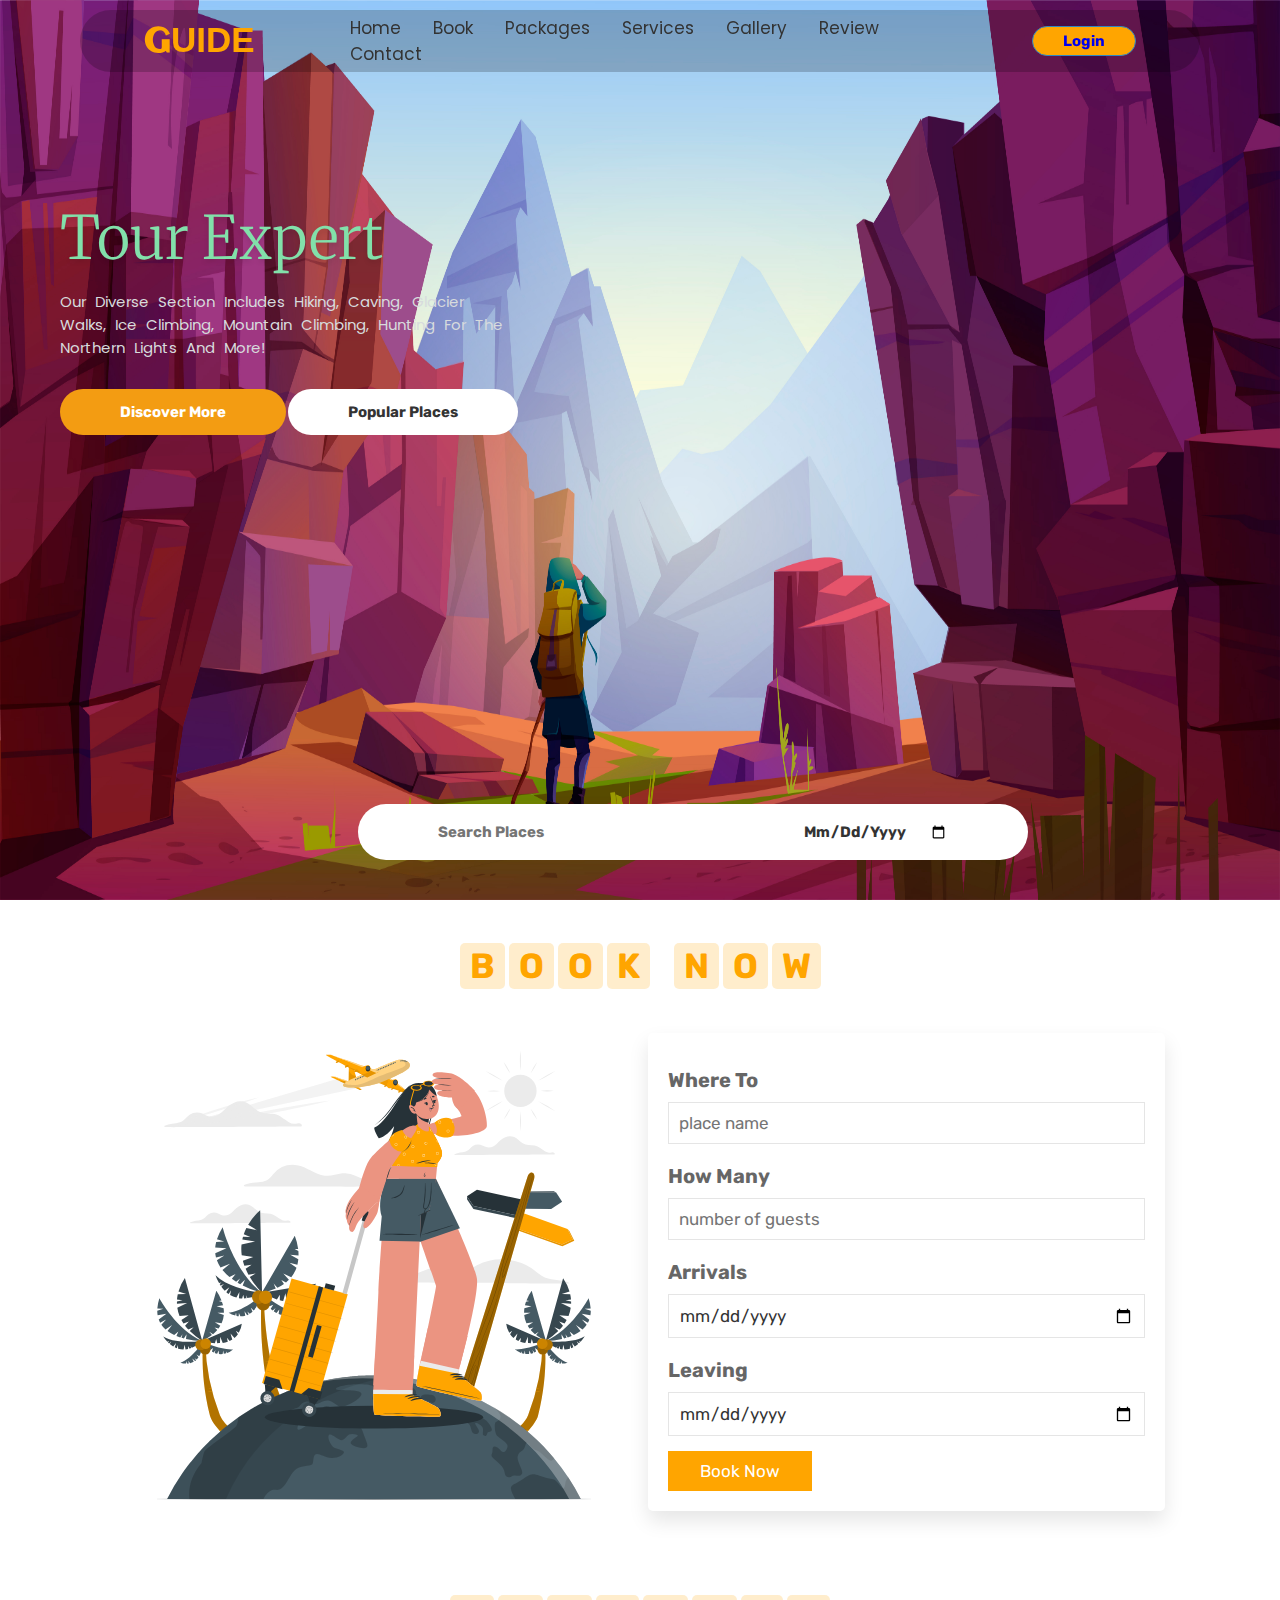
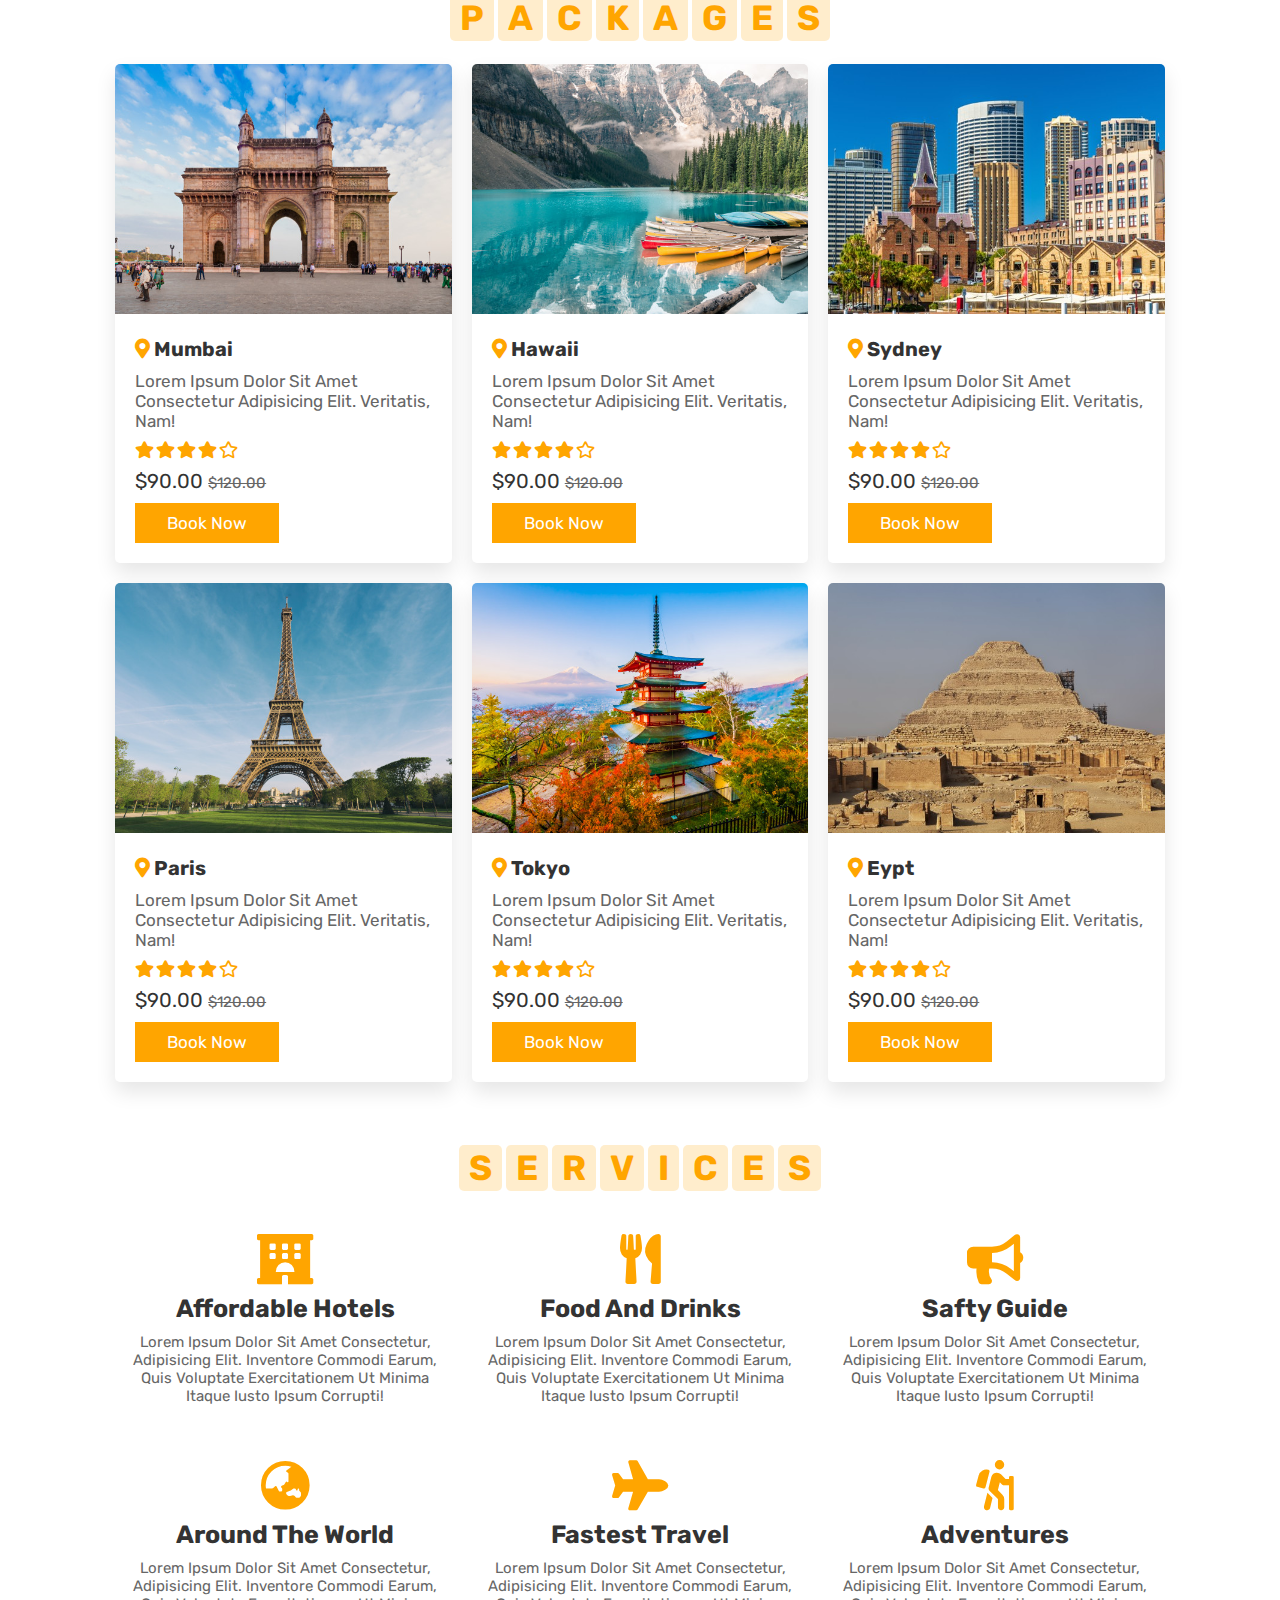
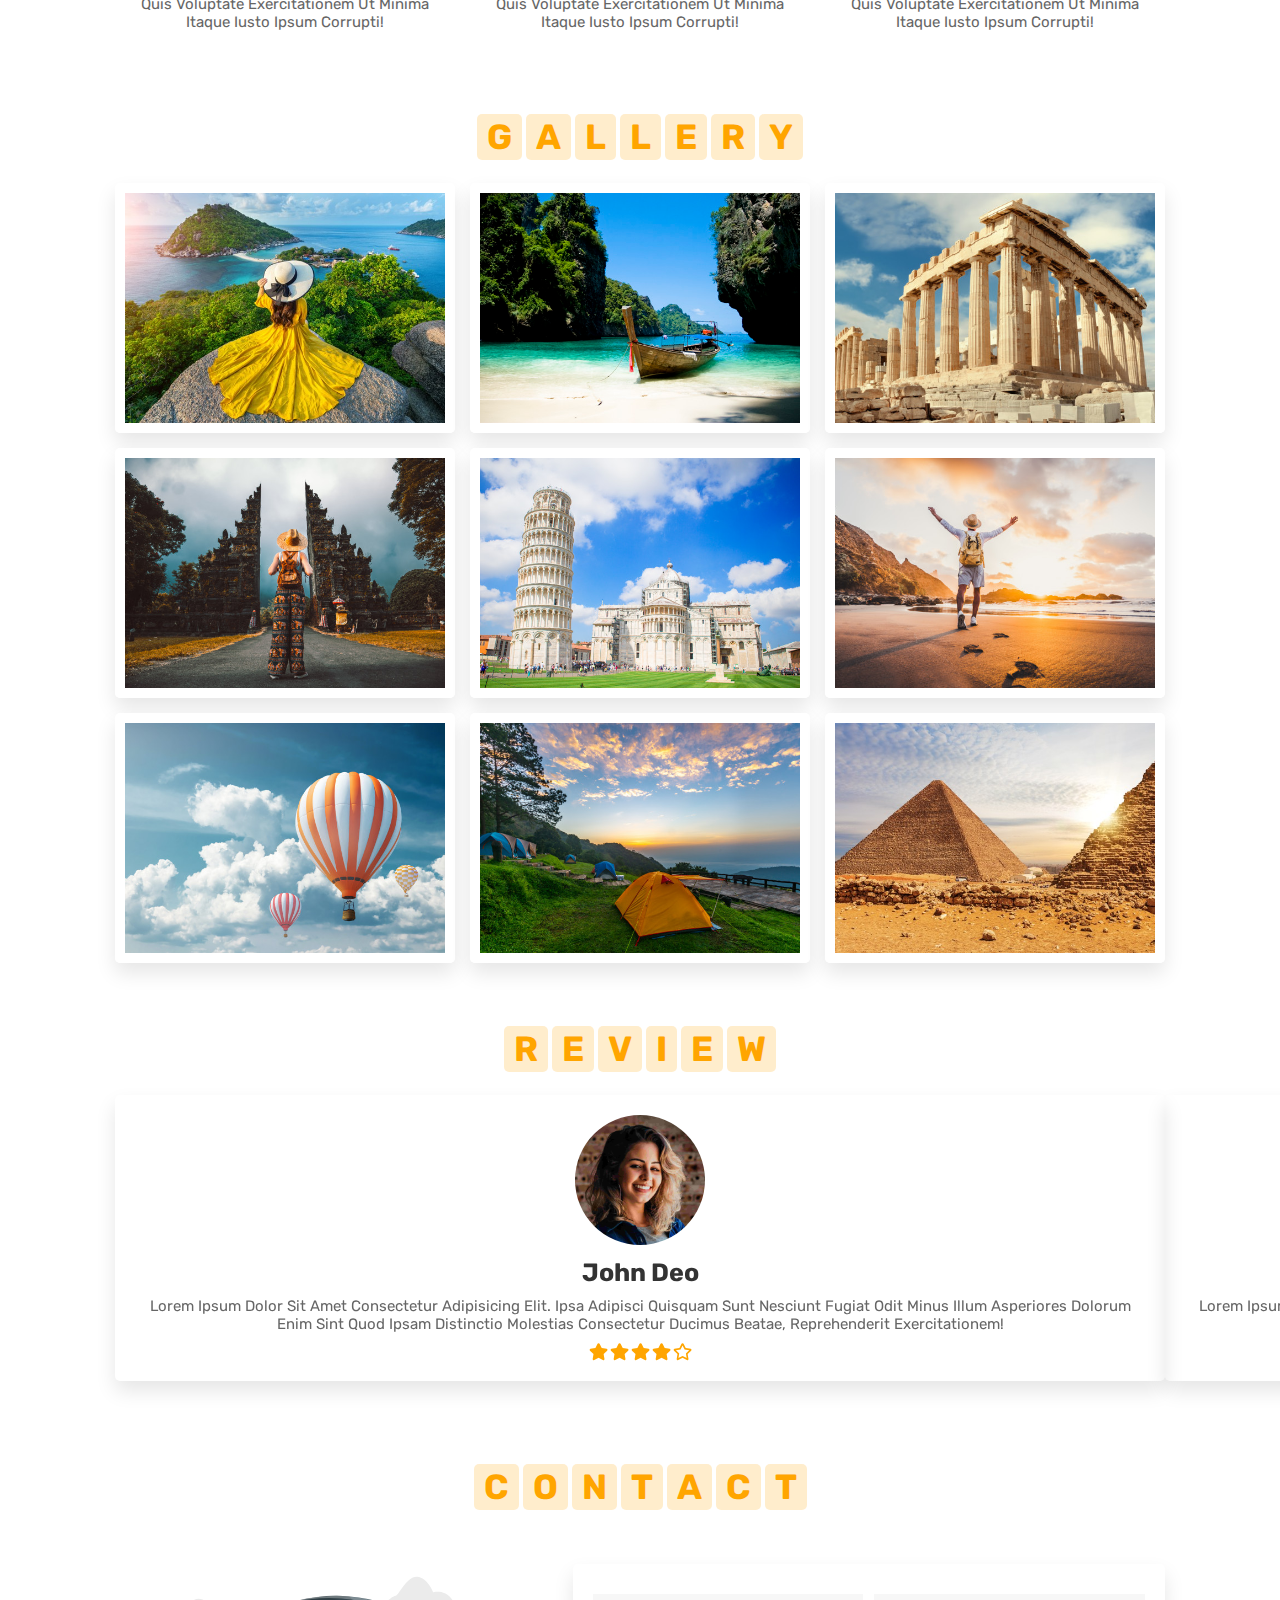
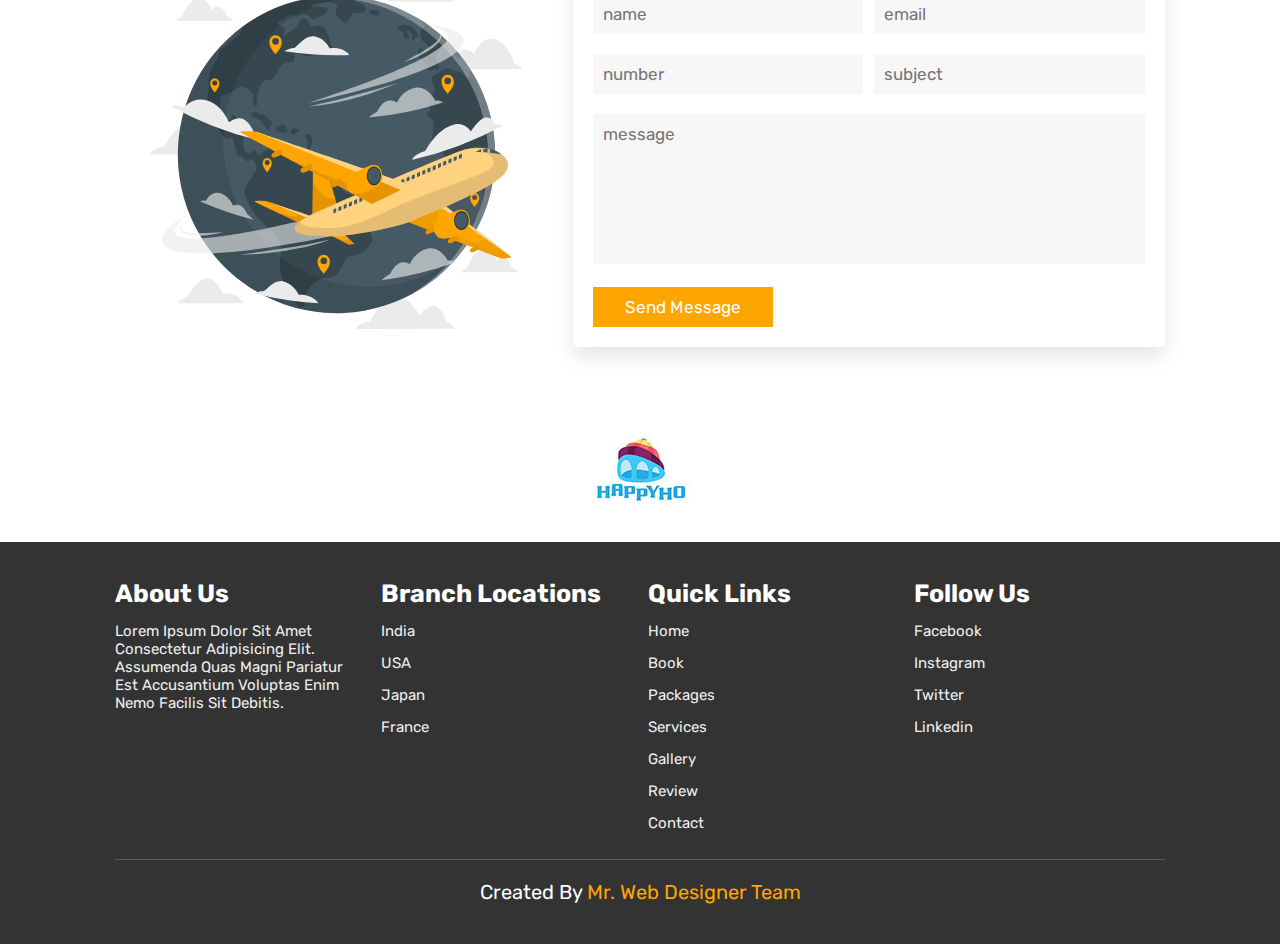
<file: index.html>
<!DOCTYPE html>
<html lang="en">
<head>
    <meta charset="UTF-8">
    <meta name="viewport" content="width=device-width, initial-scale=1.0">
    <title>Guide</title>

    <link rel="stylesheet" href="https://unpkg.com/swiper/swiper-bundle.min.css" >

    <!-- font awesome cdn link  -->
    <link rel="stylesheet" href="https://cdnjs.cloudflare.com/ajax/libs/font-awesome/5.15.3/css/all.min.css">

    <!-- custom css file link  -->
    <link rel="stylesheet" href="stylee.css">

</head>
<body>
    
<!-- header section starts  -->

<header>

    <div id="menu-bar" class="fas fa-bars"></div>

    <a href="#" class="logo"><span>G</span>uide</a>

    <nav class="navbar">
        <a href="#home">home</a>
        <a href="#book">book</a>
        <a href="#packages">packages</a>
        <a href="#services">services</a>
        <a href="#gallery">gallery</a>
        <a href="#review">review</a>
        <a href="#contact">contact</a>
    </nav>
    <div class="btnn">
        <a href="response.html">Login</a>
    </div>
  <!--    <div class="icons">
        <i class="fas fa-search" id="search-btn"></i>
        <i class="fa-solid fa-magnifying-glass-location"></i>
        <i class="fas fa-user" id="login-btn"></i>
    </div>  -->

   <!--  <form action="s.jsp" class="search-bar-container">

        <input type="search" id="search-bar" placeholder="search here...">
        <label for="search-bar" class="fas fa-search"></label>
    </form> -->

</header>

<!-- header section ends -->

<!-- login form container  -->

<!-- <div class="login-form-container">

    <i class="fas fa-times" id="form-close"></i>

    <form action="">
        <h3>login</h3>
        <input type="email" class="box" placeholder="enter your email">
        <input type="password" class="box" placeholder="enter your password">
        <input type="submit" value="login now" class="btn">
        <input type="checkbox" id="remember">
        <label for="remember">remember me</label>
        <p>forget password? <a href="#">click here</a></p>
        <p>don't have and account? <a href="#">register now</a></p>
    </form>

</div> -->

<!-- home section starts  -->

<section class="home" id="home">

<div class="imagg">

     <img src="images/home.jpg" height="100%" width="100%">
    
 <div class="contentt">
        <h3>Tour Expert</h3>
        <p>Our diverse section includes hiking, caving, glacier walks, ice climbing, mountain climbing, hunting for the Northern Lights and more!</p>
        <a href="#" class="btnnn">Discover more</a>
         <a href="#" class="btnnnn">Popular places</a>

    </div>
    <div class="search">
        <input type="text" class="btns" name="search" placeholder="Search places">
            <input type="date" class="btnss" placeholder="Choose date">
    </div>
</div>

</section>

<!-- home section ends -->

<!-- book section starts  -->

<section class="book" id="book">

    <h1 class="heading">
        <span>b</span>
        <span>o</span>
        <span>o</span>
        <span>k</span>
        <span class="space"></span>
        <span>n</span>
        <span>o</span>
        <span>w</span>
    </h1>

    <div class="row">

        <div class="image">
            <img src="images/book-img.svg" alt="">
        </div>

        <form action="">
            <div class="inputBox">
                <h3>where to</h3>
                <input type="text" placeholder="place name">
            </div>
            <div class="inputBox">
                <h3>how many</h3>
                <input type="number" placeholder="number of guests">
            </div>
            <div class="inputBox">
                <h3>arrivals</h3>
                <input type="date">
            </div>
            <div class="inputBox">
                <h3>leaving</h3>
                <input type="date">
            </div>
            <input type="submit" class="btn" value="book now">
        </form>

    </div>

</section>

<!-- book section ends -->

<!-- packages section starts  -->

<section class="packages" id="packages">

    <h1 class="heading">
        <span>p</span>
        <span>a</span>
        <span>c</span>
        <span>k</span>
        <span>a</span>
        <span>g</span>
        <span>e</span>
        <span>s</span>
    </h1>

    <div class="box-container">

        <div class="box">
            <img src="images/p-1.jpg" alt="">
            <div class="content">
                <h3> <i class="fas fa-map-marker-alt"></i> mumbai </h3>
                <p>Lorem ipsum dolor sit amet consectetur adipisicing elit. Veritatis, nam!</p>
                <div class="stars">
                    <i class="fas fa-star"></i>
                    <i class="fas fa-star"></i>
                    <i class="fas fa-star"></i>
                    <i class="fas fa-star"></i>
                    <i class="far fa-star"></i>
                </div>
                <div class="price"> $90.00 <span>$120.00</span> </div>
                <a href="#" class="btn">book now</a>
            </div>
        </div>

        <div class="box">
            <img src="images/p-2.jpg" alt="">
            <div class="content">
                <h3> <i class="fas fa-map-marker-alt"></i> hawaii </h3>
                <p>Lorem ipsum dolor sit amet consectetur adipisicing elit. Veritatis, nam!</p>
                <div class="stars">
                    <i class="fas fa-star"></i>
                    <i class="fas fa-star"></i>
                    <i class="fas fa-star"></i>
                    <i class="fas fa-star"></i>
                    <i class="far fa-star"></i>
                </div>
                <div class="price"> $90.00 <span>$120.00</span> </div>
                <a href="#" class="btn">book now</a>
            </div>
        </div>

        <div class="box">
            <img src="images/p-3.jpg" alt="">
            <div class="content">
                <h3> <i class="fas fa-map-marker-alt"></i> sydney </h3>
                <p>Lorem ipsum dolor sit amet consectetur adipisicing elit. Veritatis, nam!</p>
                <div class="stars">
                    <i class="fas fa-star"></i>
                    <i class="fas fa-star"></i>
                    <i class="fas fa-star"></i>
                    <i class="fas fa-star"></i>
                    <i class="far fa-star"></i>
                </div>
                <div class="price"> $90.00 <span>$120.00</span> </div>
                <a href="#" class="btn">book now</a>
            </div>
        </div>

        <div class="box">
            <img src="images/p-4.jpg" alt="">
            <div class="content">
                <h3> <i class="fas fa-map-marker-alt"></i> paris </h3>
                <p>Lorem ipsum dolor sit amet consectetur adipisicing elit. Veritatis, nam!</p>
                <div class="stars">
                    <i class="fas fa-star"></i>
                    <i class="fas fa-star"></i>
                    <i class="fas fa-star"></i>
                    <i class="fas fa-star"></i>
                    <i class="far fa-star"></i>
                </div>
                <div class="price"> $90.00 <span>$120.00</span> </div>
                <a href="#" class="btn">book now</a>
            </div>
        </div>

        <div class="box">
            <img src="images/p-5.jpg" alt="">
            <div class="content">
                <h3> <i class="fas fa-map-marker-alt"></i> tokyo </h3>
                <p>Lorem ipsum dolor sit amet consectetur adipisicing elit. Veritatis, nam!</p>
                <div class="stars">
                    <i class="fas fa-star"></i>
                    <i class="fas fa-star"></i>
                    <i class="fas fa-star"></i>
                    <i class="fas fa-star"></i>
                    <i class="far fa-star"></i>
                </div>
                <div class="price"> $90.00 <span>$120.00</span> </div>
                <a href="#" class="btn">book now</a>
            </div>
        </div>

        <div class="box">
            <img src="images/p-6.jpg" alt="">
            <div class="content">
                <h3> <i class="fas fa-map-marker-alt"></i> eypt </h3>
                <p>Lorem ipsum dolor sit amet consectetur adipisicing elit. Veritatis, nam!</p>
                <div class="stars">
                    <i class="fas fa-star"></i>
                    <i class="fas fa-star"></i>
                    <i class="fas fa-star"></i>
                    <i class="fas fa-star"></i>
                    <i class="far fa-star"></i>
                </div>
                <div class="price"> $90.00 <span>$120.00</span> </div>
                <a href="#" class="btn">book now</a>
            </div>
        </div>

    </div>

</section>

<!-- packages section ends -->

<!-- services section starts  -->

<section class="services" id="services">

    <h1 class="heading">
        <span>s</span>
        <span>e</span>
        <span>r</span>
        <span>v</span>
        <span>i</span>
        <span>c</span>
        <span>e</span>
        <span>s</span>
    </h1>

    <div class="box-container">

        <div class="box">
            <i class="fas fa-hotel"></i>
            <h3>affordable hotels</h3>
            <p>Lorem ipsum dolor sit amet consectetur, adipisicing elit. Inventore commodi earum, quis voluptate exercitationem ut minima itaque iusto ipsum corrupti!</p>
        </div>
        <div class="box">
            <i class="fas fa-utensils"></i>
            <h3>food and drinks</h3>
            <p>Lorem ipsum dolor sit amet consectetur, adipisicing elit. Inventore commodi earum, quis voluptate exercitationem ut minima itaque iusto ipsum corrupti!</p>
        </div>
        <div class="box">
            <i class="fas fa-bullhorn"></i>
            <h3>safty guide</h3>
            <p>Lorem ipsum dolor sit amet consectetur, adipisicing elit. Inventore commodi earum, quis voluptate exercitationem ut minima itaque iusto ipsum corrupti!</p>
        </div>
        <div class="box">
            <i class="fas fa-globe-asia"></i>
            <h3>around the world</h3>
            <p>Lorem ipsum dolor sit amet consectetur, adipisicing elit. Inventore commodi earum, quis voluptate exercitationem ut minima itaque iusto ipsum corrupti!</p>
        </div>
        <div class="box">
            <i class="fas fa-plane"></i>
            <h3>fastest travel</h3>
            <p>Lorem ipsum dolor sit amet consectetur, adipisicing elit. Inventore commodi earum, quis voluptate exercitationem ut minima itaque iusto ipsum corrupti!</p>
        </div>
        <div class="box">
            <i class="fas fa-hiking"></i>
            <h3>adventures</h3>
            <p>Lorem ipsum dolor sit amet consectetur, adipisicing elit. Inventore commodi earum, quis voluptate exercitationem ut minima itaque iusto ipsum corrupti!</p>
        </div>

    </div>

</section>

<!-- services section ends -->

<!-- gallery section starts  -->

<section class="gallery" id="gallery">

    <h1 class="heading">
        <span>g</span>
        <span>a</span>
        <span>l</span>
        <span>l</span>
        <span>e</span>
        <span>r</span>
        <span>y</span>
    </h1>

    <div class="box-container">

        <div class="box">
            <img src="images/g-1.jpg" alt="">
            <div class="content">
                <h3>amazing places</h3>
                <p>Lorem ipsum dolor sit amet consectetur adipisicing elit. Ducimus, tenetur.</p>
                <a href="#" class="btn">see more</a>
            </div>
        </div>
        <div class="box">
            <img src="images/g-2.jpg" alt="">
            <div class="content">
                <h3>amazing places</h3>
                <p>Lorem ipsum dolor sit amet consectetur adipisicing elit. Ducimus, tenetur.</p>
                <a href="#" class="btn">see more</a>
            </div>
        </div>
        <div class="box">
            <img src="images/g-3.jpg" alt="">
            <div class="content">
                <h3>amazing places</h3>
                <p>Lorem ipsum dolor sit amet consectetur adipisicing elit. Ducimus, tenetur.</p>
                <a href="#" class="btn">see more</a>
            </div>
        </div>
        <div class="box">
            <img src="images/g-4.jpg" alt="">
            <div class="content">
                <h3>amazing places</h3>
                <p>Lorem ipsum dolor sit amet consectetur adipisicing elit. Ducimus, tenetur.</p>
                <a href="#" class="btn">see more</a>
            </div>
        </div>
        <div class="box">
            <img src="images/g-5.jpg" alt="">
            <div class="content">
                <h3>amazing places</h3>
                <p>Lorem ipsum dolor sit amet consectetur adipisicing elit. Ducimus, tenetur.</p>
                <a href="#" class="btn">see more</a>
            </div>
        </div>
        <div class="box">
            <img src="images/g-6.jpg" alt="">
            <div class="content">
                <h3>amazing places</h3>
                <p>Lorem ipsum dolor sit amet consectetur adipisicing elit. Ducimus, tenetur.</p>
                <a href="#" class="btn">see more</a>
            </div>
        </div>
        <div class="box">
            <img src="images/g-7.jpg" alt="">
            <div class="content">
                <h3>amazing places</h3>
                <p>Lorem ipsum dolor sit amet consectetur adipisicing elit. Ducimus, tenetur.</p>
                <a href="#" class="btn">see more</a>
            </div>
        </div>
        <div class="box">
            <img src="images/g-8.jpg" alt="">
            <div class="content">
                <h3>amazing places</h3>
                <p>Lorem ipsum dolor sit amet consectetur adipisicing elit. Ducimus, tenetur.</p>
                <a href="#" class="btn">see more</a>
            </div>
        </div>
        <div class="box">
            <img src="images/g-9.jpg" alt="">
            <div class="content">
                <h3>amazing places</h3>
                <p>Lorem ipsum dolor sit amet consectetur adipisicing elit. Ducimus, tenetur.</p>
                <a href="#" class="btn">see more</a>
            </div>
        </div>

    </div>

</section>

<!-- gallery section ends -->

<!-- review section starts  -->

<section class="review" id="review">

    <h1 class="heading">
        <span>r</span>
        <span>e</span>
        <span>v</span>
        <span>i</span>
        <span>e</span>
        <span>w</span>
    </h1>

    <div class="swiper-container review-slider">

        <div class="swiper-wrapper">

            <div class="swiper-slide">
                <div class="box">
                    <img src="images/pic1.png" alt="">
                    <h3>john deo</h3>
                    <p>Lorem ipsum dolor sit amet consectetur adipisicing elit. Ipsa adipisci quisquam sunt nesciunt fugiat odit minus illum asperiores dolorum enim sint quod ipsam distinctio molestias consectetur ducimus beatae, reprehenderit exercitationem!</p>
                    <div class="stars">
                        <i class="fas fa-star"></i>
                        <i class="fas fa-star"></i>
                        <i class="fas fa-star"></i>
                        <i class="fas fa-star"></i>
                        <i class="far fa-star"></i>
                    </div>
                </div>
            </div>
            <div class="swiper-slide">
                <div class="box">
                    <img src="images/pic2.png" alt="">
                    <h3>john deo</h3>
                    <p>Lorem ipsum dolor sit amet consectetur adipisicing elit. Ipsa adipisci quisquam sunt nesciunt fugiat odit minus illum asperiores dolorum enim sint quod ipsam distinctio molestias consectetur ducimus beatae, reprehenderit exercitationem!</p>
                    <div class="stars">
                        <i class="fas fa-star"></i>
                        <i class="fas fa-star"></i>
                        <i class="fas fa-star"></i>
                        <i class="fas fa-star"></i>
                        <i class="far fa-star"></i>
                    </div>
                </div>
            </div>
            <div class="swiper-slide">
                <div class="box">
                    <img src="images/pic3.png" alt="">
                    <h3>john deo</h3>
                    <p>Lorem ipsum dolor sit amet consectetur adipisicing elit. Ipsa adipisci quisquam sunt nesciunt fugiat odit minus illum asperiores dolorum enim sint quod ipsam distinctio molestias consectetur ducimus beatae, reprehenderit exercitationem!</p>
                    <div class="stars">
                        <i class="fas fa-star"></i>
                        <i class="fas fa-star"></i>
                        <i class="fas fa-star"></i>
                        <i class="fas fa-star"></i>
                        <i class="far fa-star"></i>
                    </div>
                </div>
            </div>
            <div class="swiper-slide">
                <div class="box">
                    <img src="images/pic4.png" alt="">
                    <h3>john deo</h3>
                    <p>Lorem ipsum dolor sit amet consectetur adipisicing elit. Ipsa adipisci quisquam sunt nesciunt fugiat odit minus illum asperiores dolorum enim sint quod ipsam distinctio molestias consectetur ducimus beatae, reprehenderit exercitationem!</p>
                    <div class="stars">
                        <i class="fas fa-star"></i>
                        <i class="fas fa-star"></i>
                        <i class="fas fa-star"></i>
                        <i class="fas fa-star"></i>
                        <i class="far fa-star"></i>
                    </div>
                </div>
            </div>

        </div>

    </div>

</section>

<!-- review section ends -->

<!-- contact section starts  -->

<section class="contact" id="contact">
    
    <h1 class="heading">
        <span>c</span>
        <span>o</span>
        <span>n</span>
        <span>t</span>
        <span>a</span>
        <span>c</span>
        <span>t</span>
    </h1>

    <div class="row">

        <div class="image">
            <img src="images/contact-img.svg" alt="">
        </div>

        <form action="">
            <div class="inputBox">
                <input type="text" placeholder="name">
                <input type="email" placeholder="email">
            </div>
            <div class="inputBox">
                <input type="number" placeholder="number">
                <input type="text" placeholder="subject">
            </div>
            <textarea placeholder="message" name="" id="" cols="30" rows="10"></textarea>
            <input type="submit" class="btn" value="send message">
        </form>

    </div>
    
</section>

<!-- contact section ends -->

<!-- brand section  -->
<section class="brand-container">

    <div class="swiper-container brand-slider">
        <div class="swiper-wrapper">
            <div class="swiper-slide"><img src="images/1.jpg" alt=""></div>
            <div class="swiper-slide"><img src="images/2.jpg" alt=""></div>
            <div class="swiper-slide"><img src="images/3.jpg" alt=""></div>
            <div class="swiper-slide"><img src="images/4.jpg" alt=""></div>
            <div class="swiper-slide"><img src="images/5.jpg" alt=""></div>
            <div class="swiper-slide"><img src="images/6.jpg" alt=""></div>
        </div>
    </div>

</section>

<!-- footer section  -->

<section class="footer">

    <div class="box-container">

        <div class="box">
            <h3>about us</h3>
            <p>Lorem ipsum dolor sit amet consectetur adipisicing elit. Assumenda quas magni pariatur est accusantium voluptas enim nemo facilis sit debitis.</p>
        </div>
        <div class="box">
            <h3>branch locations</h3>
            <a href="#">india</a>
            <a href="#">USA</a>
            <a href="#">japan</a>
            <a href="#">france</a>
        </div>
        <div class="box">
            <h3>quick links</h3>
            <a href="#">home</a>
            <a href="#">book</a>
            <a href="#">packages</a>
            <a href="#">services</a>
            <a href="#">gallery</a>
            <a href="#">review</a>
            <a href="#">contact</a>
        </div>
        <div class="box">
            <h3>follow us</h3>
            <a href="#">facebook</a>
            <a href="#">instagram</a>
            <a href="#">twitter</a>
            <a href="#">linkedin</a>
        </div>

    </div>

    <h1 class="credit"> created by <span> mr. web designer team</span> </h1>

</section>
















<script src="https://unpkg.com/swiper/swiper-bundle.min.js"></script>

<!-- custom js file link  -->
<script src="script.js"></script>

</body>
</html>
</file>
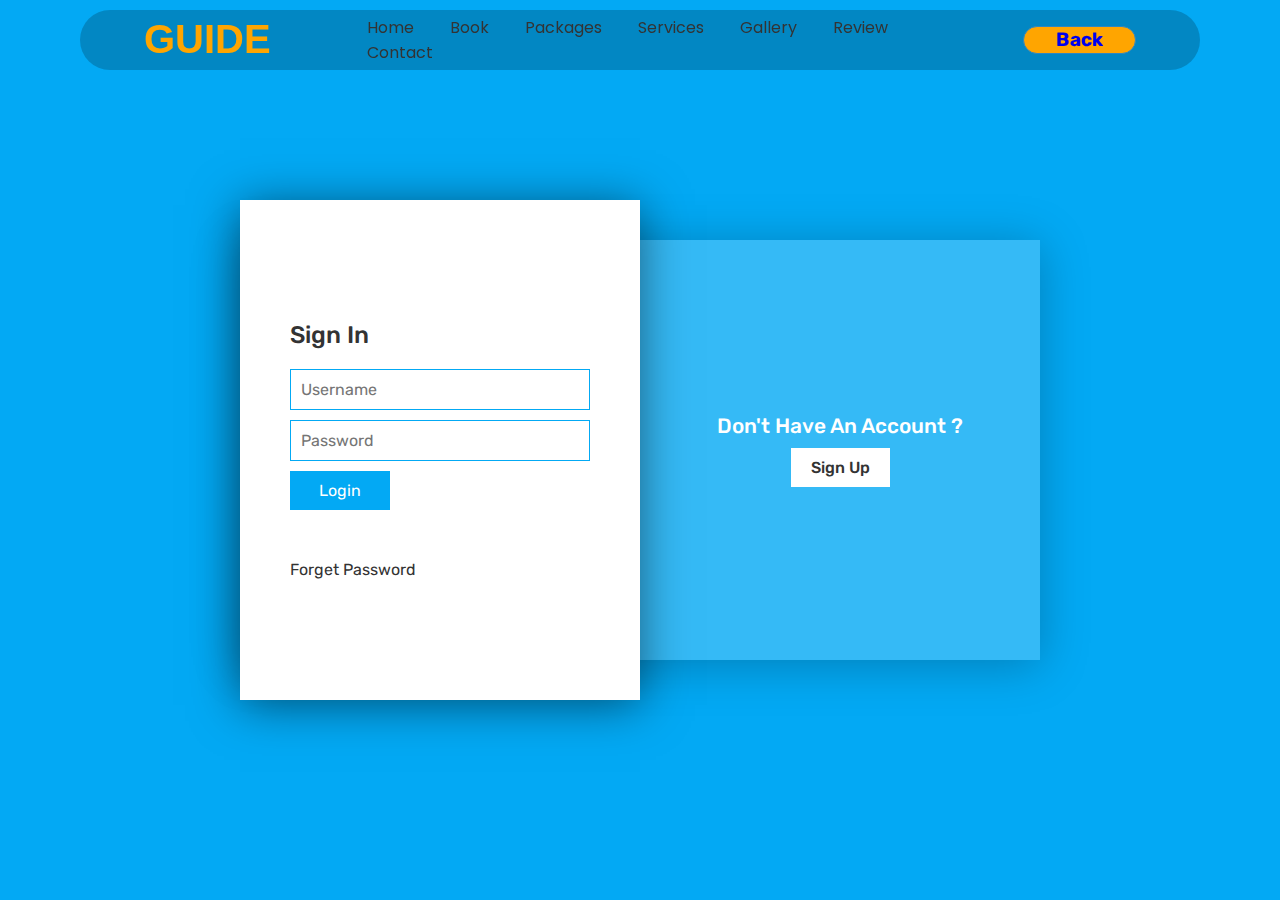
<file: response.html>
<!DOCTYPE html>
<html>
	<head>
		<meta name="viewpoint" content="width=device-width, initial-scale=1.0">
		<title>Responsive sliding form</title>
		<link rel="stylesheet" type="text/css" href="style.css">
	</head>
	<body>

<div class="head">
	<header>
	 <!-- <div id="menu-bar" class="fas fa-bars"></div> -->

 <a href="index.html" class="logo">Guide</a>


	    <nav class="navbar">
        <a href="index.html#home">home</a>
        <a href="index.html#book">book</a>
        <a href="index.html#packages">packages</a>
        <a href="index.htmln#services">services</a>
        <a href="index.html#gallery">gallery</a>
        <a href="index.html#review">review</a>
        <a href="index.html#contact">contact</a>
    </nav>
     <div class="btnn">
        <a href="index.html">Back</a>
    </div>
</header>
<div class="container">
			<div class="blueBg">
				<div class="box signin">
					<h2>Already have an account ?</h2>
					<button class="signinBtn">Sign in</button>
				</div>
				<div class="box signup">
					<h2>Don't have an account ?</h2>
					<button class="signupBtn">Sign up</button>
				</div>
			</div>
			<div class="formBx">
				<div class="form signinForm">
					<form>
						<h3>Sign In</h3>
						<input type="text" placeholder="Username">
						<input type="password" placeholder="Password">
						<input type="submit" value="Login">
						<a href="#" class="forget">Forget password</a>
					</form>
				</div>	
				<div class="form signupForm">
					<form>
						<h3>Sign Up</h3>
						<input type="text" placeholder="Username">
						<input type="text" placeholder="Email Address">
						<input type="password" placeholder="Password">
						<input type="password" placeholder="Confirm Password">
						<h5>Password must be same</h5>
						<input type="submit" value="Register">
					</form>
				</div>	
			</div>
		</div>


</div>



		
		<script>
			const signinBtn = document.querySelector('.signinBtn');
			const signupBtn = document.querySelector('.signupBtn');
			const formBx = document.querySelector('.formBx');
			const body = document.querySelector('body')

			signupBtn.onclick = function(){
				formBx.classList.add('active')
				body.classList.add('active')
			}
			signinBtn.onclick=function(){
				formBx.classList.remove('active')
				body.classList.remove('active')
			}
		</script>	
	</body>
</html>
</file>
<file: stylee.css>
/*@import url('https://fonts.googleapis.com/css2?family=Nunito:wght@200;300;400;600;700&display=swap');
*/
@import url('https://fonts.googleapis.com/css2?family=Poppins:wght@800&family=Quicksand:wght@300;400&family=Rubik:wght@300&display=swap');


@import url('https://fonts.googleapis.com/css2?family=Poppins&display=swap');




/*logo*/

@import url('https://fonts.googleapis.com/css2?family=Aclonica&display=swap');
/*tourexpert*/
@import url('https://fonts.googleapis.com/css2?family=Merriweather:wght@300&display=swap');




:root{
  --orange:#ffa500;
}

*{
 font-family: 'Rubik', sans-serif;

  margin:0; padding:0;
  box-sizing: border-box;
  text-transform: capitalize;
  outline: none; border:none;
  text-decoration: none;
  transition: all .2s linear;
}

*::selection{
  background:var(--orange);
  color:#fff;
}

html{
  font-size: 62.5%;
  overflow-x: hidden;
  scroll-padding-top: 6rem;
  scroll-behavior: smooth;
}

section{
  padding:2rem 9%;
}

.heading{
  text-align: center;
  padding:2.5rem 0
}

.heading span{
  font-size: 3.5rem;
  background:rgba(255, 165, 0,.2);
  color:var(--orange);
  border-radius: .5rem;
  padding:.2rem 1rem;
}

.heading span.space{
  background:none;
}

.btn{
  display: inline-block;
  margin-top: 1rem;
  background:var(--orange);
  color:#fff;
  padding:.8rem 3rem;
  border:.2rem solid var(--orange);
  cursor: pointer;
  font-size: 1.7rem;
}

.btn:hover{
  background:rgba(255, 165, 0,.2);
  color:var(--orange);
}
.btnn{
  display: inline-block;
  /*margin-top: 1rem;*/
  background:#ffa500;
  color:#1B4F72;
  padding:.5rem 3rem;
  border:.1rem solid #2E86C1;
  border-radius: 50px;
  cursor: pointer;
  font-weight: bold;
  font-size: 1.5rem;
  margin-left: 50px;

}

.btnn:hover{
  background:rgba(93, 173, 226,0.5);
  /*color:#fff;*/
}


.btnnn{
  display: inline-block;
  /*margin-top: 1rem;*/
  background:#F39C12;
  color:#fff;
  padding:1.4rem 6rem;
  /*border:.1rem solid #F39C12;*/
  border-radius: 50px;
  cursor: pointer;
  font-weight: bold;

  margin-top: 20px;
  font-size: 1.5rem;
  margin-left: 0px;

}

.btnnn:hover{
  background:#333;
  color:#fff;
}
.btnnnn{
  display: inline-block;
  /*margin-top: 1rem;*/
  background:#fff;
  color:#333;
  padding:1.4rem 6rem;
  /*border:.1rem solid #F39C12;*/
  border-radius: 50px;
  cursor: pointer;
  font-weight: bold;

  margin-top: 20px;
  font-size: 1.5rem;
  margin-left: 0px;

}

.btnnnn:hover{
  background:#333;
  color: #fff;
  /*color:#fff;*/
}
.btns{
  display: inline-block;
  /*margin-top: 1rem;*/
  background:#fff;
  color:#333;
  padding:1.8rem 8rem;
  /*border:.1rem solid #F39C12;*/
  /*border-radius: 50px;*/
  border-top-left-radius: 50px;
    border-top-right-radius: 0px;
    border-bottom-right-radius: 0px;
    border-bottom-left-radius: 50px;
  cursor: pointer;
  font-weight: bold;

  margin-top: 20px;
  font-size: 1.5rem;
  margin-left: 0px;

}

.btns:hover{
  background:#333;
  color: #fff;
  /*color:#fff;*/
}
.btnss{
  display: inline-block;
  /*margin-top: 1rem;*/
  background:#fff;
  color:#333;
  padding:1.8rem 8rem;
  /*border:.1rem solid #F39C12;*/
  /*border-radius: 50px;*/
  border-top-left-radius: 0px;
    border-top-right-radius: 50px;
    border-bottom-right-radius: 50px;
    border-bottom-left-radius: 0px;
  cursor: pointer;
  font-weight: bold;

  margin-top: 20px;
  font-size: 1.5rem;
  margin-left: 0px;

}

.btnss:hover{
  background:#333;
  color: #fff;
  /*color:#fff;*/
}
header{
  position: fixed;
font-family: 'Rubik', sans-serif;
 border-radius: 50px;
  top:10px; left: 80px; right:80px;
  background:rgb(0,0,0,0.2);
  z-index: 1000;
  display: flex;
  align-items: center;
  justify-content: space-between;
  padding:0.5rem 5%;
}
header:hover
{
  background-color: #ABEBC6;
}

header .logo{
  font-size: 3.5rem;
  font-weight: bolder;
  margin-right: 8rem;
 color:var(--orange);
font-family: 'Mac', sans-serif;
  text-transform: uppercase;
}

header .logo span{
font-family: 'Aclonica', sans-serif;
  color:var(--orange);
}

header .navbar a{
  color:#333;
font-family: 'Poppins', sans-serif;
  font-size: 1.7rem;

  margin: 1.5rem;
}

header .navbar a:hover{
  color:var(--orange);
}

header .icons i{
  font-size: 2.5rem;
  color:#fff;
  cursor: pointer;
  margin-right: 2rem;
}

header .icons i:hover{
  color:var(--orange);
}

header .search-bar-container{
  position: absolute;
  top:100%; left: 0; right:0;
  padding:0.5rem 4%;
  background:#ABEBC6;
  border-top: .1rem solid rgba(255,255,255,.2);
  display: flex;
  align-items: center;
  z-index: 1001;
  border-radius: 50px;
  clip-path: polygon(0 0, 100% 0, 100% 0, 0 0);
}

header .search-bar-container.active{
  clip-path: polygon(0 0, 100% 0, 100% 100%, 0 100%);
}
header .search-bar-container.active input
{
  background-color: rgb(0,0,0,0.1);
}
header .search-bar-container #search-bar{
  width:100%;
  padding:1rem;
  text-transform: none;
  color:#333;
  font-size: 1.7rem;
  border-radius: .5rem;
}

header .search-bar-container label{
  color:#fff;
  cursor: pointer;
  font-size: 3rem;
  margin-left: 1.5rem;
}

header .search-bar-container label:hover{
  color:var(--orange);
}

.login-form-container{
  position: fixed;
  top:-120%; left: 0;
  z-index: 10000;
  min-height: 100vh;
  width:100%;
  background:rgba(0,0,0,.7);
  display: flex;
  align-items: center;
  justify-content: center;
}

.login-form-container.active{
  top:0;
}

.login-form-container form{
  margin:2rem;
  padding:1.5rem 2rem;
  border-radius: .5rem;
  background:#fff;
  width:50rem;
}

.login-form-container form h3{
  font-size: 3rem;
  color:#444;
  text-transform: uppercase;
  text-align: center;
  padding:1rem 0;
}

.login-form-container form .box{
  width:100%;
  padding:1rem;
  font-size: 1.7rem;
  color:#333;
  margin:.6rem 0;
  border:.1rem solid rgba(0,0,0,.3);
  text-transform: none;
}

.login-form-container form .box:focus{
  border-color: var(--orange);;
}

.login-form-container form #remember{
  margin:2rem 0;
}

.login-form-container form label{
  font-size: 1.5rem;
}

.login-form-container form .btn{
  display: block;
  width:100%;
}

.login-form-container form p{
  padding:.5rem 0;
  font-size: 1.5rem;
  color:#666;
}

.login-form-container form p a{
  color:var(--orange);
}

.login-form-container form p a:hover{
  color:#333;
  text-decoration: underline;
}

.login-form-container #form-close{
  position: absolute;
  top:2rem; right:3rem;
  font-size: 5rem;
  color:#fff;
  cursor: pointer;
}

#menu-bar{
  color:#fff;
  border:.1rem solid #fff;
  border-radius: .5rem;
  font-size: 3rem;
  padding:.5rem 1.2rem;
  cursor: pointer;
  display: none;
}

.home{
  min-height: 100vh;
  display: flex;
  align-items: center;
  justify-content: center;
  flex-flow: column;
  position: relative;
  z-index: 0;
}




.search{
  text-align: left;
  display: flex;
  justify-content: center;
   position: absolute;
  /*top: 180px;*/
  left: 28%;
  border-radius: 50px;
  /*left:  200px;*/
  bottom: 40px;
  /*right: 700px;*/

}




.contentt{
  text-align: left;
  /*display: flex;*/
  flex-direction: column;
  justify-content: center;
   position: absolute;
  top: 200px;
  width: 50%;
  border-radius: 50px;
  left:  40px;
  right: 700px;
  /*color: white;*/
  padding-left: 20px;
  /*padding-right: 20px;*/
}

.contentt h3{
  font-size: 6rem;
  font-weight: 50;
  color:#82E0AA;
  font-family: 'Merriweather', serif;
  /*text-transform: uppercase;*/
  text-shadow: 0 .3rem .5rem rgba(0,0,0,.1);
}

.contentt p{
  right: 1500px;
  font-size: 1.5rem;
  margin-right: 172px;
  word-spacing: 5px;

  margin-top: 5px;
  color:#D7DBDD;
  font-family: 'Poppins', sans-serif;
  padding:1rem 0;
}

/*.home .video-container video{
  position: absolute;
  top:0; left: 0;
  z-index: -1;
  height: 100%;
  width:100%;
  object-fit: cover;
}*/
.home .imagg
{
  position: absolute;
  height: 100%;
  width: 100%;
}
/*.home .controls{
  padding:1rem;
  border-radius: 5rem;
  background:rgba(0,0,0,.7);
  position: relative;
  top:10rem;
}
*/
/*.home .controls .vid-btn{
  height:2rem;
  width:2rem;
  display: inline-block;
  border-radius: 50%;
  background:#fff;
  cursor: pointer;
  margin:0 .5rem;
}
*/
/*.home .controls .vid-btn.active{
  background:var(--orange);
}
*/
.book .row{
  display: flex;
  flex-wrap: wrap;
  gap:1.5rem;
  align-items: center;
}

.book .row .image{
  flex:1 1 40rem;
}

.book .row .image img{
  width:100%;
}

.book .row form{
  flex:1 1 40rem;
  padding:2rem;
  box-shadow: 0 1rem 2rem rgba(0,0,0,.1);
  border-radius: .5rem;
}

.book .row form .inputBox{
  padding:.5rem 0;
}

.book .row form .inputBox input{
  width:100%;
  padding:1rem;
  border:.1rem solid rgba(0,0,0,.1);
  font-size: 1.7rem;
  color:#333;
  text-transform: none;
}

.book .row form .inputBox h3{
  font-size: 2rem;
  padding:1rem 0;
  color:#666;
}

.packages .box-container{
  display: flex;
  flex-wrap: wrap;
  gap:2rem;
}

.packages .box-container .box{
  flex:1 1 30rem;
  border-radius: .5rem;
  overflow: hidden;
  box-shadow: 0 1rem 2rem rgba(0,0,0,.1);
}

.packages .box-container .box img{
  height: 25rem;
  width:100%;
  object-fit: cover;
}

.packages .box-container .box .content{
  padding:2rem;
}

.packages .box-container .box .content h3{
  font-size:2rem;
  color:#333;
}

.packages .box-container .box .content h3 i{
  color:var(--orange);
}

.packages .box-container .box .content p{
  font-size:1.7rem;
  color:#666;
  padding:1rem 0;
}

.packages .box-container .box .content .stars i{
  font-size:1.7rem;
  color:var(--orange);
}

.packages .box-container .box .content .price{
  font-size: 2rem;
  color:#333;
  padding-top: 1rem;
}

.packages .box-container .box .content .price span{
  color:#666;
  font-size: 1.5rem;
  text-decoration: line-through;
}

.services .box-container{
  display: flex;
  flex-wrap: wrap;
  gap:1.5rem;
}

.services .box-container .box{
  flex: 1 1 30rem;
  border-radius: .5rem;
  padding:1rem;
  text-align: center;
}

.services .box-container .box i{
  padding:1rem;
  font-size: 5rem;
  color:var(--orange);
}

.services .box-container .box h3{
  font-size: 2.5rem;
  color:#333;
}

.services .box-container .box p{
  font-size: 1.5rem;
  color:#666;
  padding:1rem 0;
}

.services .box-container .box:hover{
  box-shadow: 0 1rem 2rem rgba(0,0,0,.1);
}

.gallery .box-container{
  display: flex;
  flex-wrap: wrap;
  gap:1.5rem;
}

.gallery .box-container .box{
  overflow: hidden;
  box-shadow: 0 1rem 2rem rgba(0,0,0,.1);
  border:1rem solid #fff;
  border-radius: .5rem;
  flex:1 1 30rem;
  height: 25rem;
  position: relative;
}

.gallery .box-container .box img{
  height: 100%;
  width:100%;
  object-fit: cover;
}

.gallery .box-container .box .content{
  position: absolute;
  top:-100%; left:0;
  height: 100%;
  width:100%;
  text-align: center;
  background:rgba(0,0,0,.7);
  padding:2rem;
  padding-top: 5rem;
}

.gallery .box-container .box:hover .content{
  top:0;
}

.gallery .box-container .box .content h3{
  font-size: 2.5rem;
  color:var(--orange);
}

.gallery .box-container .box .content p{
  font-size: 1.5rem;
  color:#eee;
  padding:.5rem 0;
}

.review .review-slider{
  padding-bottom: 2rem;
}

.review .box{
  padding:2rem;
  text-align: center;
  box-shadow: 0 1rem 2rem rgba(0,0,0,.1);
  border-radius: .5rem;
}

.review .box img{
  height:13rem;
  width:13rem;
  border-radius: 50%;
  object-fit: cover;
  margin-bottom: 1rem;
}

.review .box h3{
  color:#333;
  font-size: 2.5rem;
}

.review .box p{
  color:#666;
  font-size: 1.5rem;
  padding:1rem 0;
}

.review .box .stars i{
  color:var(--orange);
  font-size: 1.7rem;
}

.contact .row{
  display: flex;
  flex-wrap: wrap;
  gap:1.5rem;
  align-items: center;
}

.contact .row .image{
  flex:1 1 35rem;
}

.contact .row .image img{
  width:100%;
}

.contact .row form{
  flex:1 1 50rem;
  padding:2rem;
  box-shadow: 0 1rem 2rem rgba(0,0,0,.1);
  border-radius: .5rem;
}

.contact .row form .inputBox{
  display: flex;
  flex-wrap: wrap;
  justify-content: space-between;
}

.contact .row form .inputBox input, .contact .row form textarea{
  width:49%;
  margin:1rem 0;
  padding:1rem;
  font-size: 1.7rem;
  color:#333;
  background:#f7f7f7;
  text-transform: none;
}

.contact .row form textarea{
  height: 15rem;
  resize: none;
  width:100%;
}

.brand-container{
  text-align: center;
}

.footer{
  background:#333;
}

.footer .box-container{
  display: flex;
  flex-wrap: wrap;
  gap:1.5rem;
}

.footer .box-container .box{
  padding:1rem 0;
  flex:1 1 25rem;
}

.footer .box-container .box h3{
  font-size: 2.5rem;
  padding:.7rem 0;
  color:#fff;
}

.footer .box-container .box p{
  font-size: 1.5rem;
  padding:.7rem 0;
  color:#eee;
}

.footer .box-container .box a{
  display: block;
  font-size: 1.5rem;
  padding:.7rem 0;
  color:#eee;
}

.footer .box-container .box a:hover{
  color:var(--orange);
  text-decoration: underline;
}

.footer .credit{
  text-align: center;
  padding:2rem 1rem;
  margin-top: 1rem;
  font-size: 2rem;
  font-weight: normal;
  color:#fff;
  border-top: .1rem solid rgba(255,255,255,.2);
}

.footer .credit span{
  color:var(--orange);
}
















/* media queries  */

@media (max-width:1200px){

  html{
    font-size: 55%;
  }

}

@media (max-width:991px){

  header{
    padding:2rem;
  }

  section{
    padding:2rem;
  }

}

@media (max-width:768px){

  #menu-bar{
    display: initial;
  }

  header .navbar{
    position: absolute;
    top:100%; right:0; left: 0;
    background: #333;
    border-top: .1rem solid rgba(255,255,255,.2);
    padding:1rem 2rem;
    clip-path: polygon(0 0, 100% 0, 100% 0, 0 0);
  }

  header .navbar.active{
    clip-path: polygon(0 0, 100% 0, 100% 100%, 0 100%);
  }

  header .navbar a{
    display: block;
    border-radius: .5rem;
    padding:1.5rem;
    margin:1.5rem 0;    
    background:#222;
  }

}

@media (max-width:450px){

  html{
    font-size: 50%;
  }

  .heading span{
    font-size: 2.5rem;
  }

  .contact .row form .inputBox input{
    width:100%;
  }

}
</file>
<file: style.css>
@import url('https://fonts.googleapis.com/css2?family=Poppins:wght@800&family=Quicksand:wght@300;400&family=Rubik:wght@300&display=swap');


@import url('https://fonts.googleapis.com/css2?family=Poppins&display=swap');




/*logo*/

@import url('https://fonts.googleapis.com/css2?family=Aclonica&display=swap');
/*tourexpert*/
@import url('https://fonts.googleapis.com/css2?family=Merriweather:wght@300&display=swap');



*

:root{
  --orange:#ffa500;
}

*{
 font-family: 'Rubik', sans-serif;

  margin:0; padding:0;
  box-sizing: border-box;
  text-transform: capitalize;
  outline: none; border:none;
  text-decoration: none;
  transition: all .2s linear;
}

*::selection{
  background:var(--orange);
  color:#fff;
}





{
	margin: 0;
	padding: 0;
	box-sizing: border-box;
	font-family: 'poppins',sans-serif;
}
body
{
	display: flex;
	justify-content:center;
	align-items: center;
	min-height: 100vh;
	background: #03a9f4;
	transform: 0.5s;

}
body.active
{
	background: #f43648;
	
	transform: 1s;
}
.container
{
	position: relative;
	width: 800px;
	height: 500px;
	margin: 100px;
}
.blueBg
{
	position: absolute;
	top: 40px;
	width: 800px;
	height: 420px;
	display: flex;
	justify-content: center;
	align-items: center;
	background: rgba(255,255,255,0.2);
	box-shadow: 0 5px 45px rgba(0,0,0,0.25);
}
.blueBg .box
{
	position: relative;
	width: 50%;
	height: 100%;
	display: flex;
	justify-content: center;
	align-items: center;
	flex-direction: column;
}
.blueBg .box h2
{
	color: #fff;
	font-size:1.3em;
	font-weight: 500;
	margin-bottom: 10px; 

}
.blueBg .box button
{
	color: #333;
	cursor: pointer;
	padding: 10px 20px;
	background: #fff;
	font-size: 16px;
	font-weight: 500;
	border:none;
}

/*header*/


header{
  position: fixed;
font-family: 'Rubik', sans-serif;
 border-radius: 50px;
  top:10px; left: 80px; right:80px;
  background:rgb(0,0,0,0.2);
  z-index: 1001;
  display: flex;
  flex-direction: row;
  align-items: center;
  justify-content: space-between;
  padding:0.3rem 5%;
}
header:hover
{
  background-color: #ABEBC6;
}
header .navbar a{
  color:#333;
font-family: 'Poppins', sans-serif;
  font-size: 1rem;
 flex-direction: row;
  margin: 1rem;
}

header .navbar a:hover{
  color:#ffa500;
}


header .logo{
  font-size: 2.5rem;
  font-weight: bolder;
  margin-right: 5rem;
 color:#ffa500;
font-family: 'Mac', sans-serif;
  text-transform: uppercase;
}

.btnn{
  display: inline-block;
  /*margin-top: 1rem;*/
  background:#ffa500;
  color:#1B4F72;
  padding:.1rem 2rem;
  border:.1rem solid #2E86C1;
  border-radius: 50px;
  cursor: pointer;
  font-weight: bold;
  font-size: 1.2rem;
  margin-left: 20px;

}

.btnn:hover{
  background:rgba(93, 173, 226,0.5);
  /*color:#fff;*/
}

/*close header*/


.formBx
{
	position: absolute;
	top: 0;
	left: 0;
	width: 50%;
	height: 100%;
	background: #fff;
	
	display: flex;
	justify-content: center;
	align-items: center;
	box-shadow: 0 5px 45px rgba(0,0,0,0.50);
	transition: 0.5s ease-in-out;
	overflow: hidden;
}
.formBx.active
{
	left: 50%;
	 background-image: url("images/loginn.jpg");
	  background-position: center center;
	  background-size: cover;
}
.formBx .form
{
	position: absolute;
	left: 0;
	width: 100%;
	padding: 50px;
	transition: 0.5s;
}
.formBx .signinForm
{
	transition-delay: 0s; 
}
.formBx.active .signinForm
{
	left: -100%;
	transition-delay: 0s;

}
.formBx .signupForm
{
	left: 100%;
	transition-delay: 0s;
}
.formBx.active .signupForm
{
	left: 0;
	transition-delay: 0s;
}
.formBx .form form
{
	width: 100%;
	display: flex;
	flex-direction: column;
}
.formBx .form form h3
{
	color: #333;
	font-weight: 500;
	margin-bottom: 20px;
	font-size: 1.5em;
}
.formBx .form form input
{
	border:solid;
	padding: 10px;
	width: 100%;
	margin-bottom: 10px;
	outline: none;
	font-size: 16px;
	border:1.5px solid #03a9f4;	

}
.formBx .form form input:hover
{
	border: 2px solid #03a9f4;
}
.formBx .form form input[type="submit"]
{
	background: #03a9f4;
	border: none;
	color: #fff;
	max-width: 100px;
	cursor:pointer;
}
.formBx .form form h5
{
	color: #333;
	font-weight: 100;
	margin-bottom: 10px;
	font-size: 0.8em;
}
.formBx.active .signupForm form input
{
	border:1.5px solid #f43648;	

}

.formBx.active .signupForm form input:hover
{
	border: 2px solid #f43648;	
}


.formBx.active .signupForm input[type="submit"]
{
	background: #f43648;
	border:1.5px solid #f43648;

}
.formBx .form form a
{
	color: #333;
	text-decoration: none;
	margin-top: 40px;
}

.formBx .form form a:hover
{
	color: #f43648;
	text-decoration: underline;
}

.blueBg .box button:hover
{
	color: #339933;

	border: 1.5px solid #339933;
}


@media (max-width: 991px)
{
	.container
	{
		max-width: 400px;
		height: 650px;
		display: flex;
		justify-content: center;
		align-items: center;
	}
	.container .blueBg
	{
		top: 0;
		height: 100%;
		width: 100%;

	}
	.formBx
	{
		width: 100%;
		height: 500px;
		top: 0;
		box-shadow: none;
	}
	.blueBg .box
	{
		position: absolute;
		width: 100%;
		height: 150px;
		bottom: 0;

	}
	.box.signin
	{
		top: 0;

	}
	.formBx.active
	{
		left: 0;
		top: 150px;
	}
}
</file>
